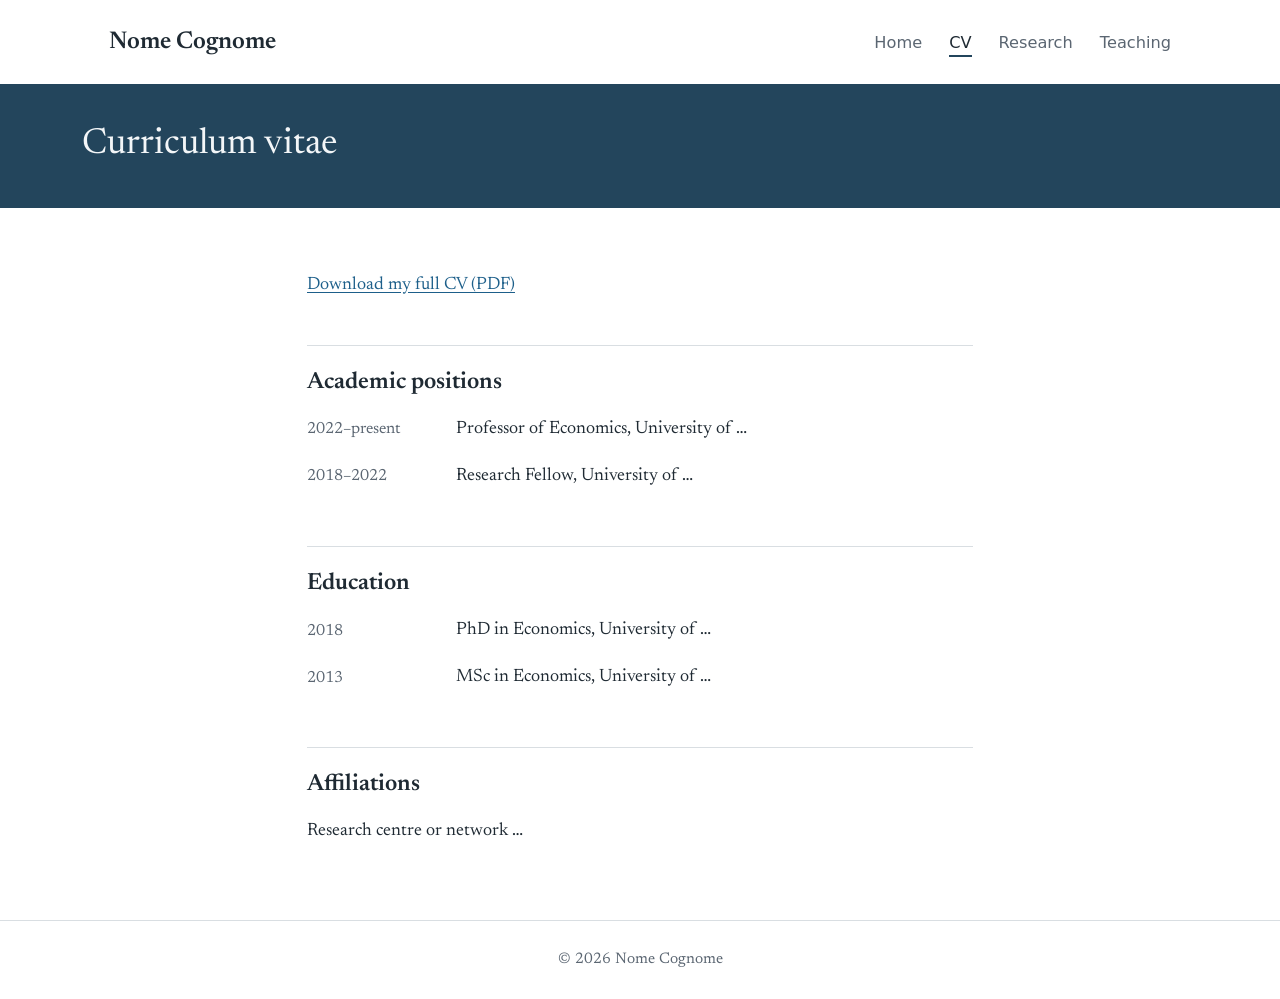
<file: cv.html>
<!DOCTYPE html>
<html lang="en">
<head>
  <meta charset="UTF-8">
  <meta name="viewport" content="width=device-width, initial-scale=1">
  <title>CV – Nome Cognome</title>
  <link rel="stylesheet" href="style.css">
</head>
<body>
  <header class="topbar">
    <a class="site-name" href="index.html">Nome Cognome</a>
    <nav aria-label="Menu principale">
      <ul>
        <li><a href="index.html">Home</a></li>
        <li><a href="cv.html" aria-current="page">CV</a></li>
        <li><a href="research.html">Research</a></li>
        <li><a href="teaching.html">Teaching</a></li>
      </ul>
    </nav>
  </header>
  <div class="page-title"><h1>Curriculum vitae</h1></div>
  <main>
    <p><a href="cv.pdf">Download my full CV (PDF)</a></p>
    <h2>Academic positions</h2>
    <dl class="timeline">
      <dt>2022–present</dt><dd>Professor of Economics, University of …</dd>
      <dt>2018–2022</dt><dd>Research Fellow, University of …</dd>
    </dl>
    <h2>Education</h2>
    <dl class="timeline">
      <dt>2018</dt><dd>PhD in Economics, University of …</dd>
      <dt>2013</dt><dd>MSc in Economics, University of …</dd>
    </dl>
    <h2>Affiliations</h2>
    <ul class="entries">
      <li>Research centre or network …</li>
    </ul>
  </main>
  <footer>© 2026 Nome Cognome</footer>
</body>
</html>
</file>
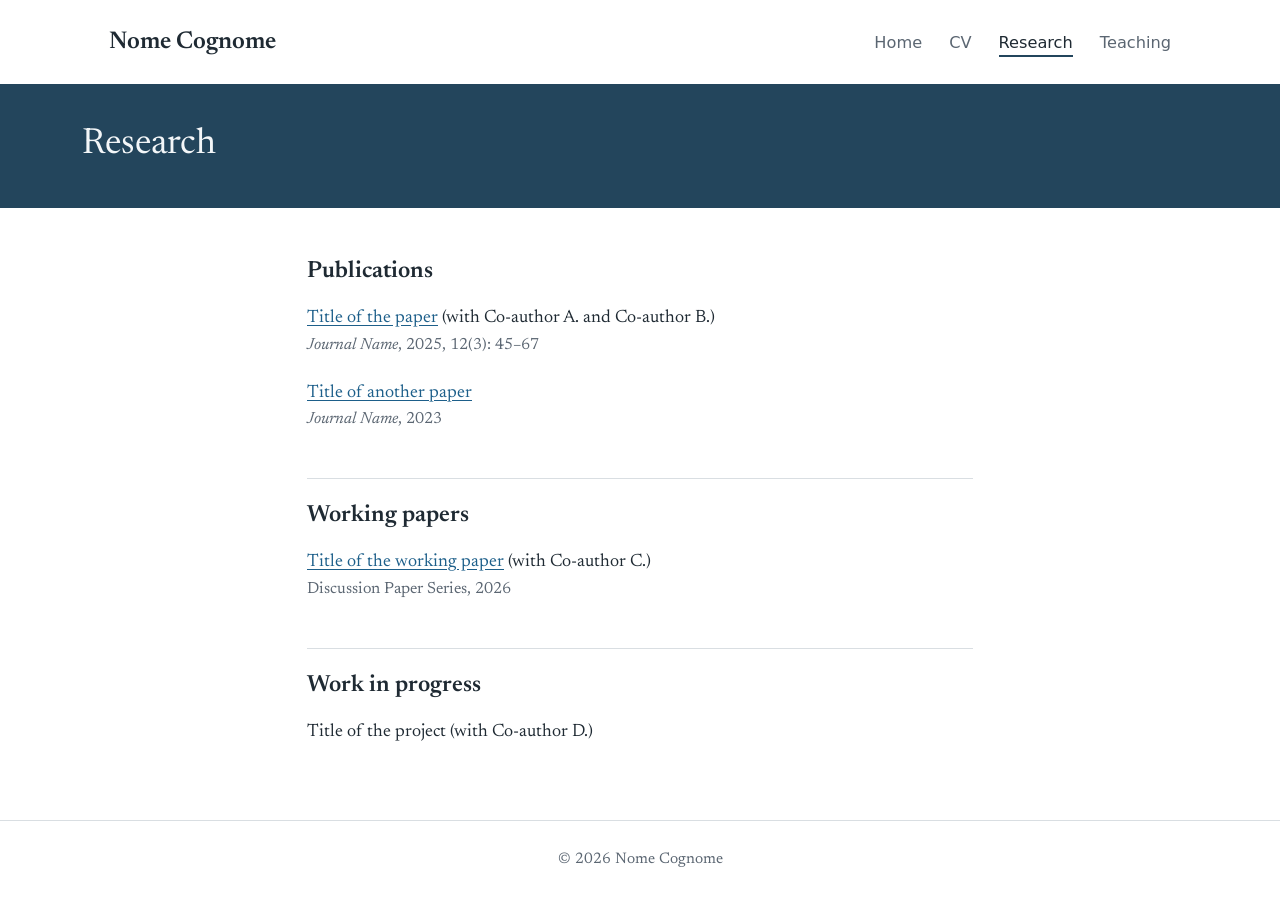
<file: research.html>
<!DOCTYPE html>
<html lang="en">
<head>
  <meta charset="UTF-8">
  <meta name="viewport" content="width=device-width, initial-scale=1">
  <title>Research – Nome Cognome</title>
  <link rel="stylesheet" href="style.css">
</head>
<body>
  <header class="topbar">
    <a class="site-name" href="index.html">Nome Cognome</a>
    <nav aria-label="Menu principale">
      <ul>
        <li><a href="index.html">Home</a></li>
        <li><a href="cv.html">CV</a></li>
        <li><a href="research.html" aria-current="page">Research</a></li>
        <li><a href="teaching.html">Teaching</a></li>
      </ul>
    </nav>
  </header>
  <div class="page-title"><h1>Research</h1></div>
  <main>
    <h2>Publications</h2>
    <ul class="entries">
      <li><a href="#">Title of the paper</a> (with Co-author A. and Co-author B.)
        <span class="meta"><em>Journal Name</em>, 2025, 12(3): 45–67</span></li>
      <li><a href="#">Title of another paper</a>
        <span class="meta"><em>Journal Name</em>, 2023</span></li>
    </ul>
    <h2>Working papers</h2>
    <ul class="entries">
      <li><a href="#">Title of the working paper</a> (with Co-author C.)
        <span class="meta">Discussion Paper Series, 2026</span></li>
    </ul>
    <h2>Work in progress</h2>
    <ul class="entries">
      <li>Title of the project (with Co-author D.)</li>
    </ul>
  </main>
  <footer>© 2026 Nome Cognome</footer>
</body>
</html>
</file>
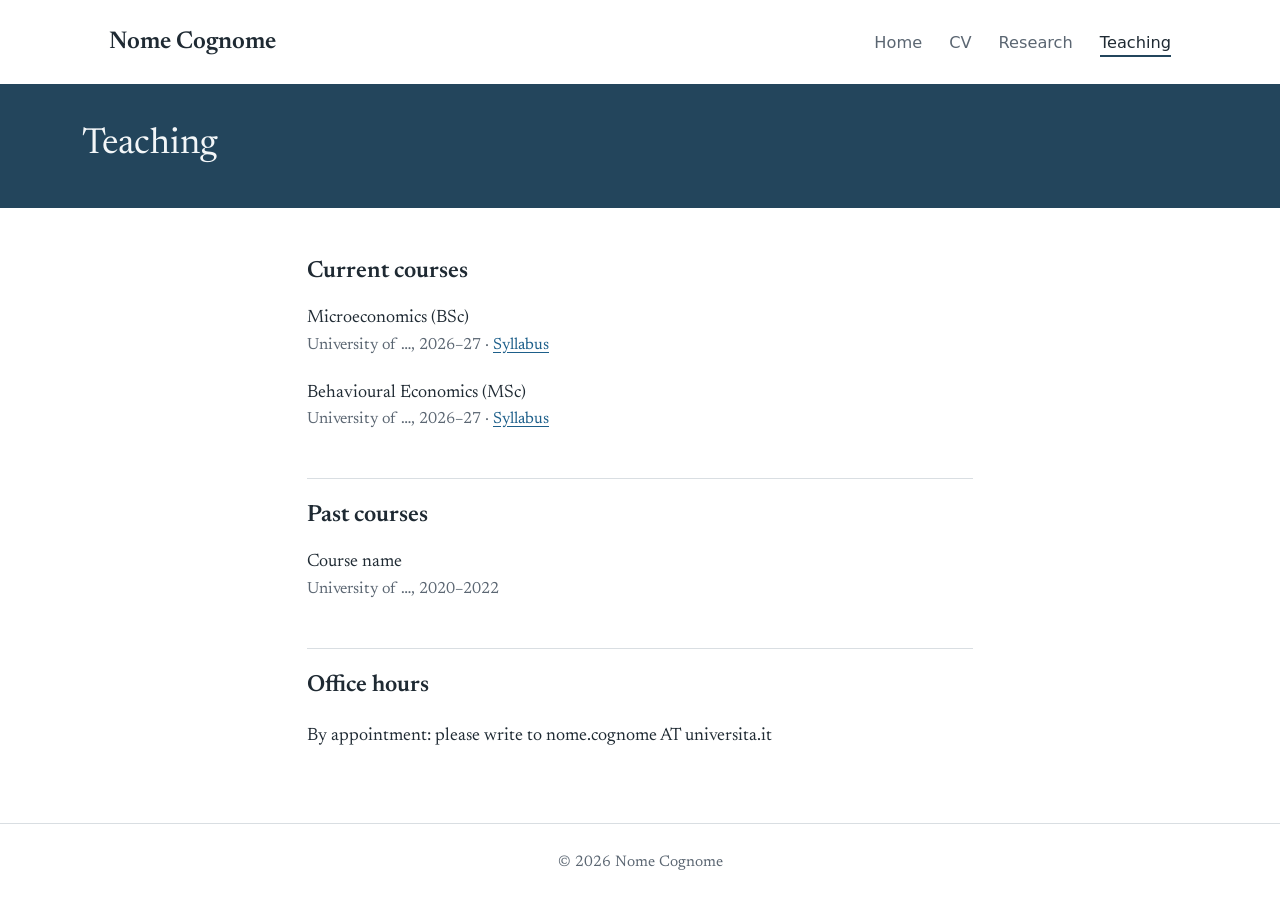
<file: teaching.html>
<!DOCTYPE html>
<html lang="en">
<head>
  <meta charset="UTF-8">
  <meta name="viewport" content="width=device-width, initial-scale=1">
  <title>Teaching – Nome Cognome</title>
  <link rel="stylesheet" href="style.css">
</head>
<body>
  <header class="topbar">
    <a class="site-name" href="index.html">Nome Cognome</a>
    <nav aria-label="Menu principale">
      <ul>
        <li><a href="index.html">Home</a></li>
        <li><a href="cv.html">CV</a></li>
        <li><a href="research.html">Research</a></li>
        <li><a href="teaching.html" aria-current="page">Teaching</a></li>
      </ul>
    </nav>
  </header>
  <div class="page-title"><h1>Teaching</h1></div>
  <main>
    <h2>Current courses</h2>
    <ul class="entries">
      <li>Microeconomics (BSc)
        <span class="meta">University of …, 2026–27 · <a href="#">Syllabus</a></span></li>
      <li>Behavioural Economics (MSc)
        <span class="meta">University of …, 2026–27 · <a href="#">Syllabus</a></span></li>
    </ul>
    <h2>Past courses</h2>
    <ul class="entries">
      <li>Course name
        <span class="meta">University of …, 2020–2022</span></li>
    </ul>
    <h2>Office hours</h2>
    <p>By appointment: please write to nome.cognome AT universita.it</p>
  </main>
  <footer>© 2026 Nome Cognome</footer>
</body>
</html>
</file>
<file: style.css>
@import url('https://fonts.googleapis.com/css2?family=Newsreader:ital,opsz,wght@0,6..72,400;0,6..72,600;1,6..72,400&display=swap');

:root {
  --ink: #1F2A33;
  --muted: #5B6672;
  --paper: #FFFFFF;
  --band: #23455C;
  --band-text: #F3F6F8;
  --rule: #D9DEE2;
  --link: #1D5F8A;
  color-scheme: light;
}
@media (prefers-color-scheme: dark) {
  :root {
    --ink: #E4E8EB;
    --muted: #9AA6B0;
    --paper: #161C21;
    --band: #1B3446;
    --band-text: #E9EEF2;
    --rule: #2E3A43;
    --link: #7DB8E0;
    color-scheme: dark;
  }
}

* { box-sizing: border-box; }
html { font-size: 112.5%; }
body {
  margin: 0;
  background: var(--paper);
  color: var(--ink);
  font-family: "Newsreader", Georgia, "Times New Roman", serif;
  line-height: 1.6;
}
a { color: var(--link); text-underline-offset: 3px; }
a:focus-visible { outline: 2px solid var(--link); outline-offset: 2px; }

/* Barra superiore: nome a sinistra, menu a destra */
.topbar {
  display: flex; flex-wrap: wrap; align-items: baseline; justify-content: space-between;
  gap: .5rem 2rem;
  max-width: 62rem; margin: 0 auto; padding: 1.25rem 1.5rem;
}
.site-name { font-size: 1.35rem; font-weight: 600; color: var(--ink); text-decoration: none; }
nav ul { list-style: none; margin: 0; padding: 0; display: flex; flex-wrap: wrap; gap: .25rem 1.5rem; }
nav a {
  font-family: system-ui, -apple-system, "Segoe UI", sans-serif; font-size: .9rem;
  color: var(--muted); text-decoration: none; padding-bottom: 3px; border-bottom: 2px solid transparent;
}
nav a:hover { color: var(--ink); }
nav a[aria-current="page"] { color: var(--ink); border-bottom-color: var(--band); }

/* Banner: metti una tua foto chiamata banner.jpg nella stessa cartella */
.banner {
  height: clamp(160px, 28vw, 320px);
  background: var(--band) url("banner.jpg") center / cover no-repeat;
}
.page-title {
  background: var(--band); color: var(--band-text);
  padding: 2.25rem 1.5rem;
}
.page-title h1 { max-width: 62rem; margin: 0 auto; font-weight: 400; font-size: 2rem; line-height: 1.2; }

main { max-width: 40rem; margin: 0 auto; padding: 2.5rem 1.5rem 3rem; }
main h1 { font-size: 2rem; font-weight: 400; line-height: 1.2; margin: 0 0 1.5rem; }
main h2 { font-size: 1.3rem; font-weight: 600; margin: 2.5rem 0 .75rem; padding-top: 1rem; border-top: 1px solid var(--rule); }
main h2:first-child { margin-top: 0; border-top: 0; padding-top: 0; }

.entries { list-style: none; padding: 0; margin: 0; }
.entries li { margin-bottom: 1.1rem; }
.entries .meta { display: block; color: var(--muted); font-size: .9rem; }
.timeline { display: grid; grid-template-columns: 7rem 1fr; gap: .4rem 1.25rem; margin: 0; }
.timeline dt { color: var(--muted); font-size: .9rem; padding-top: .15rem; }
.timeline dd { margin: 0 0 .6rem; }

.contacts { margin-top: 2.5rem; padding-top: 1rem; border-top: 1px solid var(--rule); color: var(--muted); font-size: .95rem; }
.contacts strong { display: block; color: var(--ink); font-size: 1.05rem; margin-bottom: .3rem; }

footer { border-top: 1px solid var(--rule); color: var(--muted); font-size: .85rem; text-align: center; padding: 1.5rem; }

@media (max-width: 560px) {
  .timeline { grid-template-columns: 1fr; }
  .timeline dd { margin-bottom: 1rem; }
}
</file>
